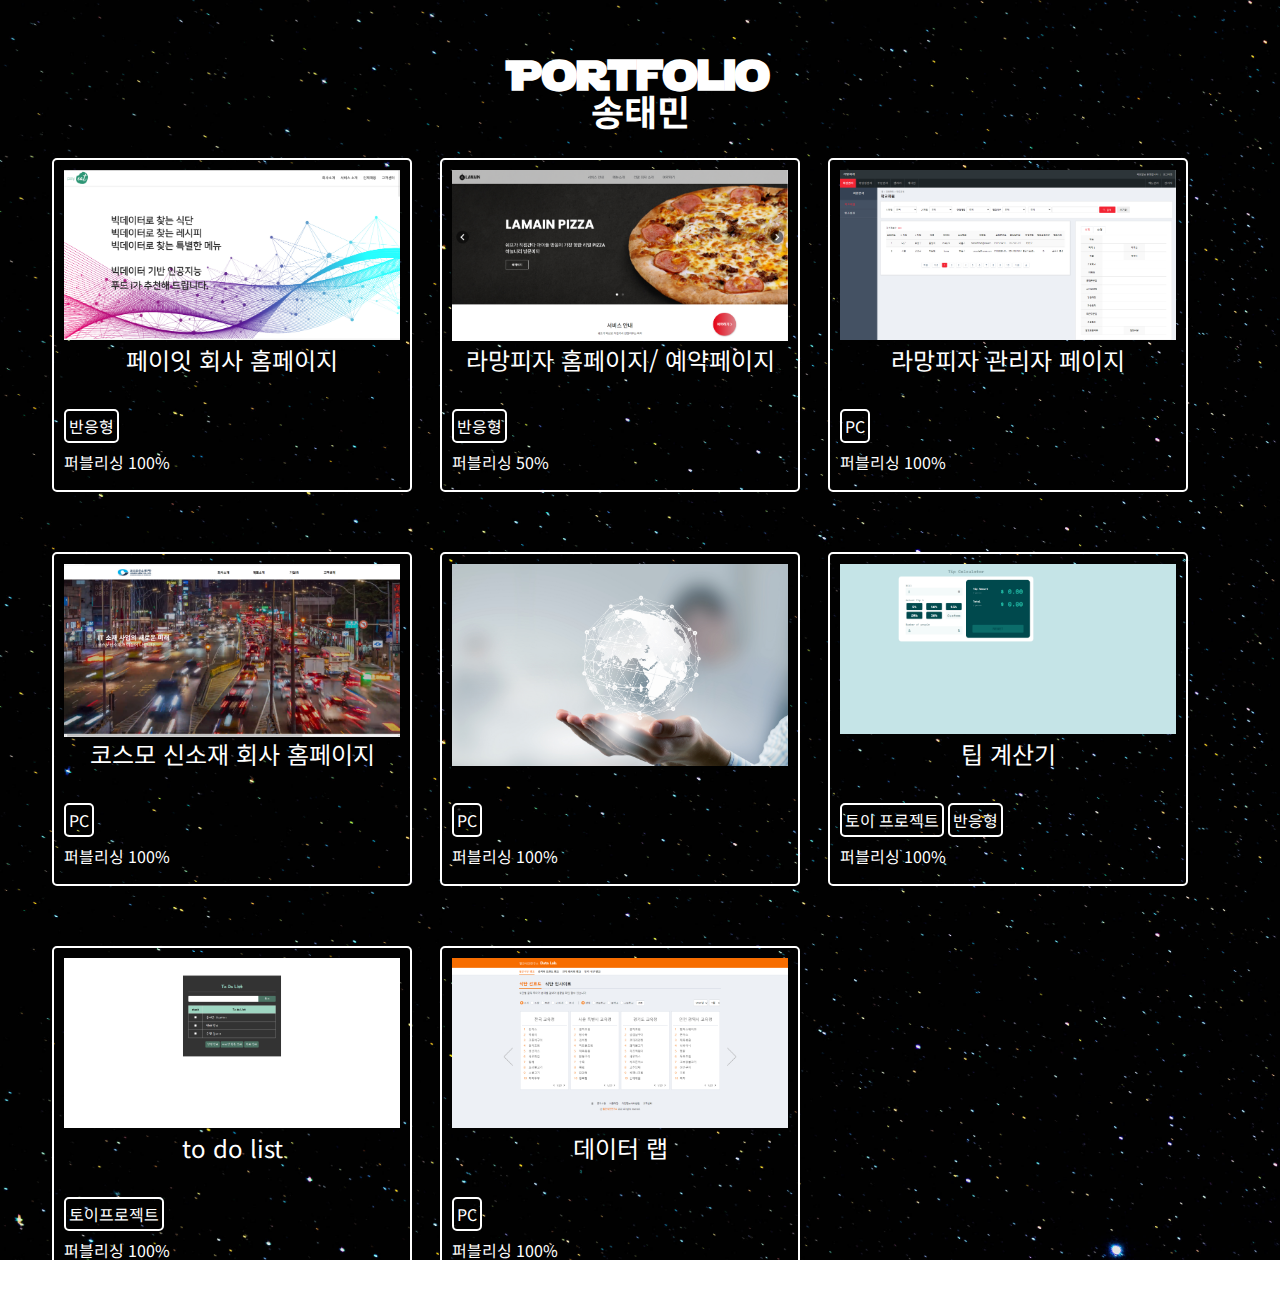
<file: portfolio-collage/portfolio-collage.html>
<!DOCTYPE html>
<html lang="kor">
  <head>
    <meta charset="UTF-8" />
    <meta http-equiv="X-UA-Compatible" content="IE=edge" />
    <meta name="viewport" content="width=device-width, initial-scale=1.0" />
    <title>publishing</title>

    <!-- font -->
    <link rel="preconnect" href="https://fonts.googleapis.com" />
    <link rel="preconnect" href="https://fonts.gstatic.com" crossorigin />
    <link
      href="https://fonts.googleapis.com/css2?family=Anton&family=Archivo+Black&family=Noto+Sans+KR:wght@300;400;500;700&display=swap"
      rel="stylesheet"
    />

    <!-- css -->
    <link rel="stylesheet" href="../css/default.css" />
    <link rel="stylesheet" href="./css/style.css" />

    <!-- js -->
  </head>
  <body>
    <div class="background">
      <img src="./source/space.jpg" alt="" />
    </div>
    <div class="background bg2">
      <img src="./source/space.jpg" alt="" />
    </div>
    <div class="main-content">
      <div class="head">
        <h2>Portfolio</h2>
        <p>송태민</p>
      </div>
      <div class="portfolio-list">
        <a href="" target="_blank" class="masterpiece">
          <div class="img-wrap">
            <div class="img-ratio">
              <img src="./source/capture/payeat.png" alt="payeat" />
            </div>
          </div>
          <div class="explain-mine">
            <p class="mp-title">페이잇 회사 홈페이지</p>
            <div class="mp-content">
              <span>반응형</span>
              <p>퍼블리싱 100%</p>
            </div>
          </div>
        </a>
        <a href="" target="_blank" class="masterpiece">
          <div class="img-wrap">
            <div class="img-ratio">
              <img src="./source/capture/lamian.png" alt="lamain" />
            </div>
          </div>
          <div class="explain-mine">
            <p class="mp-title">라망피자 홈페이지/ 예약페이지</p>
            <div class="mp-content">
              <span>반응형</span>
              <p>퍼블리싱 50%</p>
            </div>
          </div>
        </a>
        <a href="" target="_blank" class="masterpiece">
          <div class="img-wrap">
            <div class="img-ratio">
              <img
                src="./source/capture/lamain-manage.png"
                alt="lamain-manage"
              />
            </div>
          </div>
          <div class="explain-mine">
            <p class="mp-title">라망피자 관리자 페이지</p>
            <div class="mp-content">
              <span>PC</span>
              <p>퍼블리싱 100%</p>
            </div>
          </div>
        </a>
        <a href="" target="_blank" class="masterpiece">
          <div class="img-wrap">
            <div class="img-ratio">
              <img src="./source/capture/cosmonew.png" alt="cosmonew" />
            </div>
          </div>
          <div class="explain-mine">
            <p class="mp-title">코스모 신소재 회사 홈페이지</p>
            <div class="mp-content">
              <span>PC</span>
              <p>퍼블리싱 100%</p>
            </div>
          </div>
        </a>
        <a href="" target="_blank" class="masterpiece">
          <div class="img-wrap">
            <div class="img-ratio">
              <img src="./source/capture/sample.jpg" alt="" />
            </div>
          </div>
          <div class="explain-mine">
            <p class="mp-title">에드워드 호퍼 작가소개</p>
            <div class="mp-content">
              <span>PC</span>
              <p>퍼블리싱 100%</p>
            </div>
          </div>
        </a>
        <a href="" target="_blank" class="masterpiece">
          <div class="img-wrap">
            <div class="img-ratio">
              <img src="./source/capture/tip-calc.png" alt="tip-calc" />
            </div>
          </div>
          <div class="explain-mine">
            <p class="mp-title">팁 계산기</p>
            <div class="mp-content">
              <span>토이 프로젝트</span>
              <span>반응형</span>
              <p>퍼블리싱 100%</p>
            </div>
          </div>
        </a>
        <a href="" target="_blank" class="masterpiece">
          <div class="img-wrap">
            <div class="img-ratio">
              <img src="./source/capture/todolist.png" alt="todolist" />
            </div>
          </div>
          <div class="explain-mine">
            <p class="mp-title">to do list</p>
            <div class="mp-content">
              <span>토이프로젝트</span>
              <p>퍼블리싱 100%</p>
            </div>
          </div>
        </a>
        <a href="" target="_blank" class="masterpiece">
          <div class="img-wrap">
            <div class="img-ratio">
              <img src="./source/capture/datalab.png" alt="datalab" />
            </div>
          </div>
          <div class="explain-mine">
            <p class="mp-title">데이터 랩</p>
            <div class="mp-content">
              <span>PC</span>
              <p>퍼블리싱 100%</p>
            </div>
          </div>
        </a>
      </div>
    </div>
  </body>
</html>
</file>
<file: css/default.css>
@charset "utf-8";

/* 리셋-에릭마이어 보완 */
html,
body,
div,
span,
applet,
object,
iframe,
h1,
h2,
h3,
h4,
h5,
h6,
p,
blockquote,
pre,
a,
abbr,
acronym,
address,
big,
cite,
code,
del,
dfn,
em,
img,
ins,
kbd,
q,
s,
samp,
small,
strike,
strong,
sub,
sup,
tt,
var,
b,
u,
i,
center,
dl,
dt,
dd,
ol,
ul,
li,
fieldset,
form,
label,
legend,
table,
caption,
tbody,
tfoot,
thead,
tr,
th,
td,
article,
aside,
canvas,
details,
embed,
figure,
figcaption,
footer,
header,
hgroup,
menu,
nav,
output,
ruby,
section,
summary,
time,
mark,
audio,
video,
button {
  margin: 0;
  padding: 0;
  border: 0;
}

/* HTML5 display-role reset for older browsers */
article,
aside,
details,
figcaption,
figure,
footer,
header,
hgroup,
menu,
nav,
section,
main {
  display: block;
}
ol,
ul,
li,
dt,
dd {
  list-style: none;
}
blockquote,
q {
  quotes: none;
}
blockquote:before,
blockquote:after,
q:before,
q:after {
  content: "";
  content: none;
}

i,
cite,
em,
var,
address,
dfn {
  font-style: normal;
  font-weight: normal;
}
h1,
h2,
h3,
h4,
h5,
h6 {
  line-height: 1;
  padding: 0;
  margin: 0;
}
label,
img,
input,
select,
textarea,
button {
  vertical-align: middle;
}
caption,
legend {
  line-height: 0;
  font-size: 1px;
  overflow: hidden;
}
table {
  border-collapse: collapse;
  border-spacing: 0;
  width: 100%;
  max-width: 100%;
  background: #fff;
}
img {
  font-size: 0;
  line-height: 0;
  border: 0;
  vertical-align: middle;
}

html {
  font-family: sans-serif;
  /* 스마트폰 font-size 자동조정 해제, none으로하면 오류남 */
  -webkit-text-size-adjust: 100%;
  -ms-text-size-adjust: 100%;
  /* 스마트폰 링크 터치시 하이라이트 없앰 */
  -webkit-tap-highlight-color: rgba(0, 0, 0, 0);
}
* {
  outline: 0 !important;
  -webkit-box-sizing: border-box;
  -moz-box-sizing: border-box;
  box-sizing: border-box;
  -webkit-tap-highlight-color: rgba(0, 0, 0, 0) !important;
  tap-highlight-color: rgba(0, 0, 0, 0) !important;
}
*:before,
*:after {
  -webkit-box-sizing: border-box;
  -moz-box-sizing: border-box;
  box-sizing: border-box;
}
a {
  color: #000;
  text-decoration: none;
  word-wrap: expression(
    this.style.wordWrap= "normal",
    this.hideFocus=true
  ); /* 점선 없애기 */
}
a:link,
a:hover,
a:active {
  text-decoration: none;
}

html,
body {
  width: 100%;
  line-height: 100%;
}
html {
  -webkit-touch-callout: none; /* ISO UI 제어 */
  -webkit-user-select: auto; /* 클릭드래그 제어 (auto=사용가능, none=전체선택불가, all=더블클릭아닌 클릭만으로도 가능, text=default(브라우저에 따라 차이가 있을 수 있어 text값이 필요할 수도 있음)*/
  -webkit-tap-highlight-color: rgba(
    0,
    0,
    0,
    0
  ); /* 웹과 안드로이드에서 하이라이트 삭제 */
}
body {
  width: 100%;
  background: #fff;
  min-width: 320px;
  -webkit-text-size-adjust: none; /* 텍스트 크기 자동조정 막음 */
  word-wrap: break-word;
  word-break: break-all;
}

p {
  line-height: 1;
}

/* form */
textarea {
  border: 1px solid #dbdbdb;
  padding: 5px 0;
}
select {
  color: #373737;
  border: 1px solid #e9e9e9;
  background: #fff;
}

input[type="tel"],
input[type="time"],
input[type="text"],
input[type="password"],
input[type="search"],
input[type="email"],
input[type="file"],
input[type="url"],
input[type="number"],
input[type="date"],
textarea {
  color: #373737;
  border: 1px solid #e9e9e9;
  background: #fff;
  text-decoration: none;
  text-indent: 10px;
  transition: all 0.5s;
  vertical-align: middle;
  border: 1px solid rgba(0, 0, 0, 0);
}
input::-webkit-input-placeholder {
  color: #b5b5b5;
  line-height: 100%;
}

select:focus,
textarea:focus,
input:focus {
  border: 1px solid #727272;
}

input[type="tel"][readonly],
input[type="text"][readonly],
input[type="password"][readonly],
input[type="email"][readonly],
input[type="tel"][disabled],
input[type="text"][disabled],
input[type="password"][disabled],
input[type="email"][disabled] {
  background: #eaeaea !important;
  border-color: #c0c0c0 !important;
  color: #666 !important;
  -webkit-appearance: none;
  font-size: 12px;
}

textarea[readonly],
textarea[disabled] {
  padding: 11px;
  font-weight: normal;
  background: #eaeaea;
  border: 1px solid #c0c0c0;
}

button,
label {
  cursor: pointer;
}

input[type="number"]::-webkit-outer-spin-button,
input[type="number"]::-webkit-inner-spin-button {
  -webkit-appearance: none;
  -moz-appearance: none;
  -ms-appearance: none;
  -o-appearance: none;
  appearance: none;
  margin: 0;
}

/* IE10 뷰포트 버그대응 */
@-ms-viewport {
  width: device-width;
}
@-o-viewport {
  width: device-width;
}
@viewport {
  width: device-width;
}
</file>
<file: portfolio-collage/css/style.css>
@font-face {
  src: url(../source/font/Starjedi.ttf);
  font-family: "star-jedi";
}
body {
  overflow-x: hidden;
  color: #fff;
  font-family: "Noto Sans KR", sans-serif;
}

.background {
  position: absolute;
  top: 0;
  left: 0;
  height: 100%;
  width: 100%;
}
.background img {
  position: absolute;
  left: 0;
  top: 0;
  width: 200%;
  height: 100%;
  -o-object-fit: cover;
     object-fit: cover;
  -webkit-animation: space 20s linear infinite;
          animation: space 20s linear infinite;
}

.bg2 {
  height: 70%;
}
.bg2 img {
  top: 100%;
}

@-webkit-keyframes space {
  0% {
    transform: translate3d(0, 0, 0);
  }
  100% {
    transform: translate3d(-50%, 0, 0);
  }
}

@keyframes space {
  0% {
    transform: translate3d(0, 0, 0);
  }
  100% {
    transform: translate3d(-50%, 0, 0);
  }
}
.main-content {
  position: relative;
  width: 100%;
  height: 100%;
  margin-top: 50px;
}

.head {
  margin: 0 auto;
  width: 400px;
  text-align: center;
}
.head h2 {
  font-family: "star-jedi";
  font-size: 42px;
}
.head p {
  font-family: "Noto Sans KR", sans-serif;
  font-size: 36px;
  font-weight: bold;
}

.portfolio-list {
  width: 1200px;
  margin: 0 auto;
}

.masterpiece {
  width: 30%;
  border: solid 2px #fff;
  border-radius: 5px;
  padding: 10px;
  margin: 30px 1%;
  display: inline-block;
}
.masterpiece:hover {
  transform: scale(1.1);
  box-shadow: rgba(255, 255, 255, 0.56) 0px 10px 70px 4px;
}

.img-wrap {
  position: relative;
  width: 100%;
  height: 0;
  padding-bottom: 50%;
  margin-bottom: 10px;
}

.img-ratio {
  position: absolute;
  width: 100%;
  height: 100%;
  top: 0;
  left: 0;
}
.img-ratio img {
  width: 100%;
  -o-object-fit: cover;
     object-fit: cover;
}

.explain-mine {
  width: 100%;
  color: #fff;
}

.mp-title {
  height: 50px;
  font-size: 24px;
  margin-bottom: 20px;
  text-align: center;
}

.mp-content span {
  border: solid 2px #fff;
  border-radius: 5px;
  padding: 3px;
}
.mp-content p {
  margin: 20px 0 10px;
}

@media (max-width: 1200px) {
  .bg2 {
    height: 100%;
  }
  .portfolio-list {
    width: 90%;
  }
  .masterpiece {
    width: 45%;
  }
  .explain-mine {
    height: 132px;
  }
}
@media (max-width: 500px) {
  .bg2 {
    height: 225%;
  }
  .bg2 img {
    top: 44%;
  }
  .masterpiece {
    width: 90%;
    display: block;
    margin: 30px auto;
  }
}
</file>
